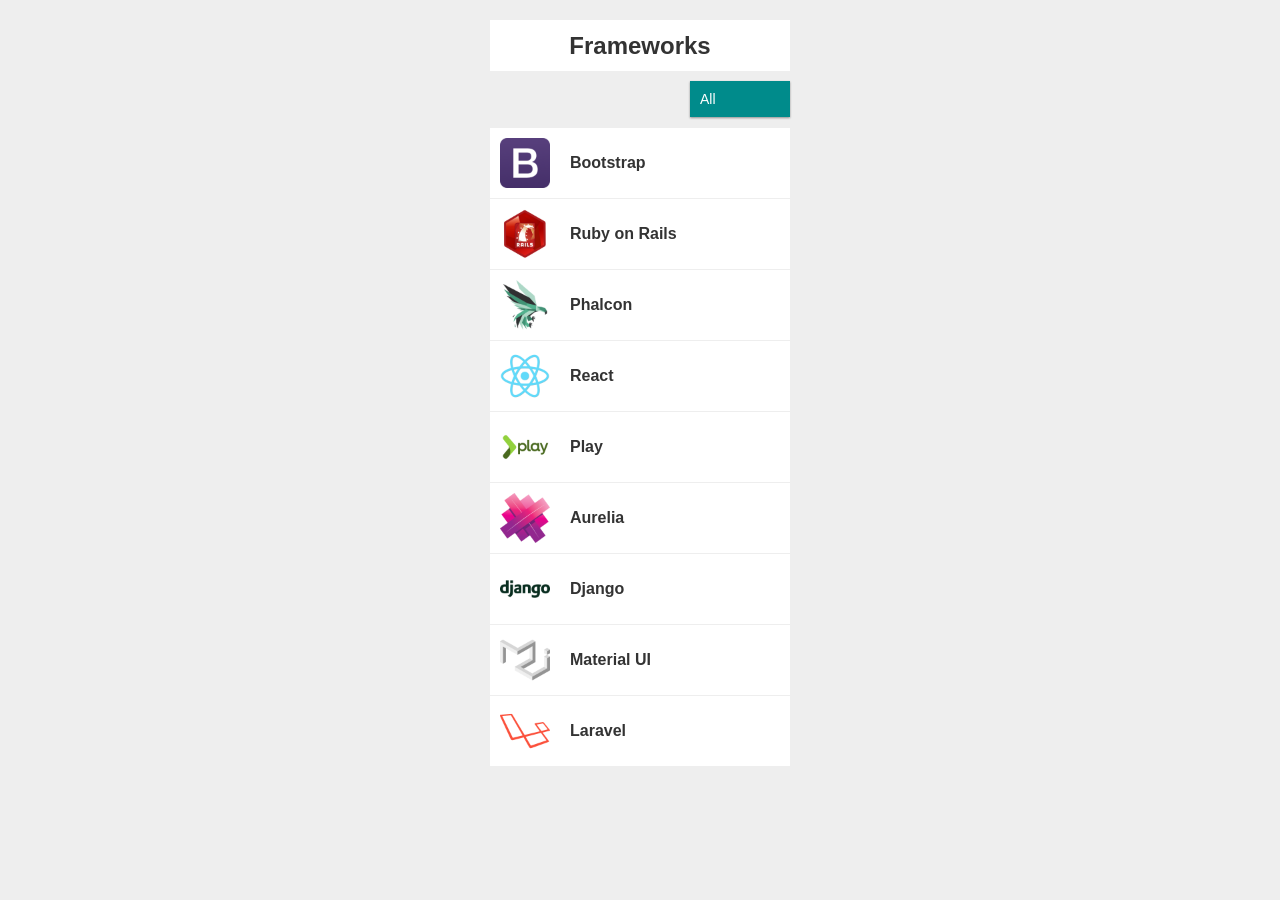
<file: OneDrive/デスクトップ/jQuery/jquery_curriculum_new-master/work/fifth/index.html>
<!doctype html>
<html>
  <head>
    <meta charset="UTF-8">
    <meta name="viewport" content="width=device-width, initial-scale=1.0, maximum-scale=1.0, user-scalable=no">
    <meta name="format-detection" content="telephone=no">
    <title>jQuery</title>
    <link rel="stylesheet" href="../../common/css/reset.css">
    <link rel="stylesheet" href="../../common/css/base.css">
    <link rel="stylesheet" href="./css/style.css">
  </head>
  <body>
    <div class="wrapper">
      <div class="contents">
        <p class="title">Frameworks</p>
        <div class="select-wrapper">
          <select class="select">
            <option value="all">All</option>
            <option value="css">CSS</option>
            <option value="javascript">JavaScript</option>
            <option value="php">PHP</option>
            <option value="ruby">Ruby</option>
            <option value="python">Python</option>
            <option value="scala">Scala</option>
          </select>
        </div>
        <ul class="list">
          <li data-category-type="css">
            <a href="http://getbootstrap.com/" class="article">
              <i class="article-icon is-bootstrap"></i>
              <p class="article-name">Bootstrap</p>
            </a>
          </li>
          <li data-category-type="ruby">
            <a href="http://rubyonrails.org/" class="article">
              <i class="article-icon is-ruby-on-rails"></i>
              <p class="article-name">Ruby on Rails</p>
            </a>
          </li>
          <li data-category-type="php">
            <a href="https://phalconphp.com/ja/" class="article">
              <i class="article-icon is-phalcon"></i>
              <p class="article-name">Phalcon</p>
            </a>
          </li>
          <li data-category-type="javascript">
            <a href="https://facebook.github.io/react/" class="article">
              <i class="article-icon is-react"></i>
              <p class="article-name">React</p>
            </a>
          </li>
          <li data-category-type="scala">
            <a href="https://www.playframework.com/" class="article">
              <i class="article-icon is-play"></i>
              <p class="article-name">Play</p>
            </a>
          </li>
          <li data-category-type="javascript">
            <a href="http://aurelia.io/" class="article">
              <i class="article-icon is-aurelia"></i>
              <p class="article-name">Aurelia</p>
            </a>
          </li>
          <li data-category-type="python">
            <a href="http://djangoproject.jp/" class="article">
              <i class="article-icon is-django"></i>
              <p class="article-name">Django</p>
            </a>
          </li>
          <li data-category-type="css">
            <a href="http://www.material-ui.com/#/" class="article">
              <i class="article-icon is-material-ui"></i>
              <p class="article-name">Material UI</p>
            </a>
          </li>
          <li data-category-type="php">
            <a href="https://laravel.com/" class="article">
              <i class="article-icon is-laravel"></i>
              <p class="article-name">Laravel</p>
            </a>
          </li>
        </ul>
      </div>
    </div>
    <script src="../../common/js/jquery.js"></script>
    <script>
      // 今回やるのはフィルタリング機能です。
      $(function() {
        $('.select').change(function() {
          var selected = $(this).val();
            if (selected === 'all') {
              $('li').show();
              return;
            };
          $('li').each(function(index, element) {
            if (selected === $(element).data('category-type')) {
              $(element).show();
            } else {
              $(element).hide();
            }
          });
        });
      // selectボックスをクリックして言語を選び、その言語と関係のあるリストだけが表示されるプログラムです。
      // [処理の流れ]
      // ・セレクトボックスをクリックする。
      // ・セレクトボックスのvalueとliのdata-category-typeが一致しているものをだけ表示させる。
      // ・Allを選択した場合のみ全てのliを表示させる。
      // ・処理は関数化し、クリックしたら用意した関数を呼び出すようにしてください。
      // [使うメソッド]
      // .show() 要素を表示させる
      // .hide() 要素を隠す
      // .val() 要素のvalueを取得
      // .data('') DOM要素にあるdata-~を取得できる
      // .change() セレクトボックスの値の変更をキャッチする関数
      // $().each(function(index, element){}) DOM要素を1つずつループ処理をする。
      // eachには引数を二つ持たせることができ、第一引数はDOM要素のインデックス番号、第二引数ではDOM要素自体が取得できます
      });
    </script>
  </body>
</html>
</file>
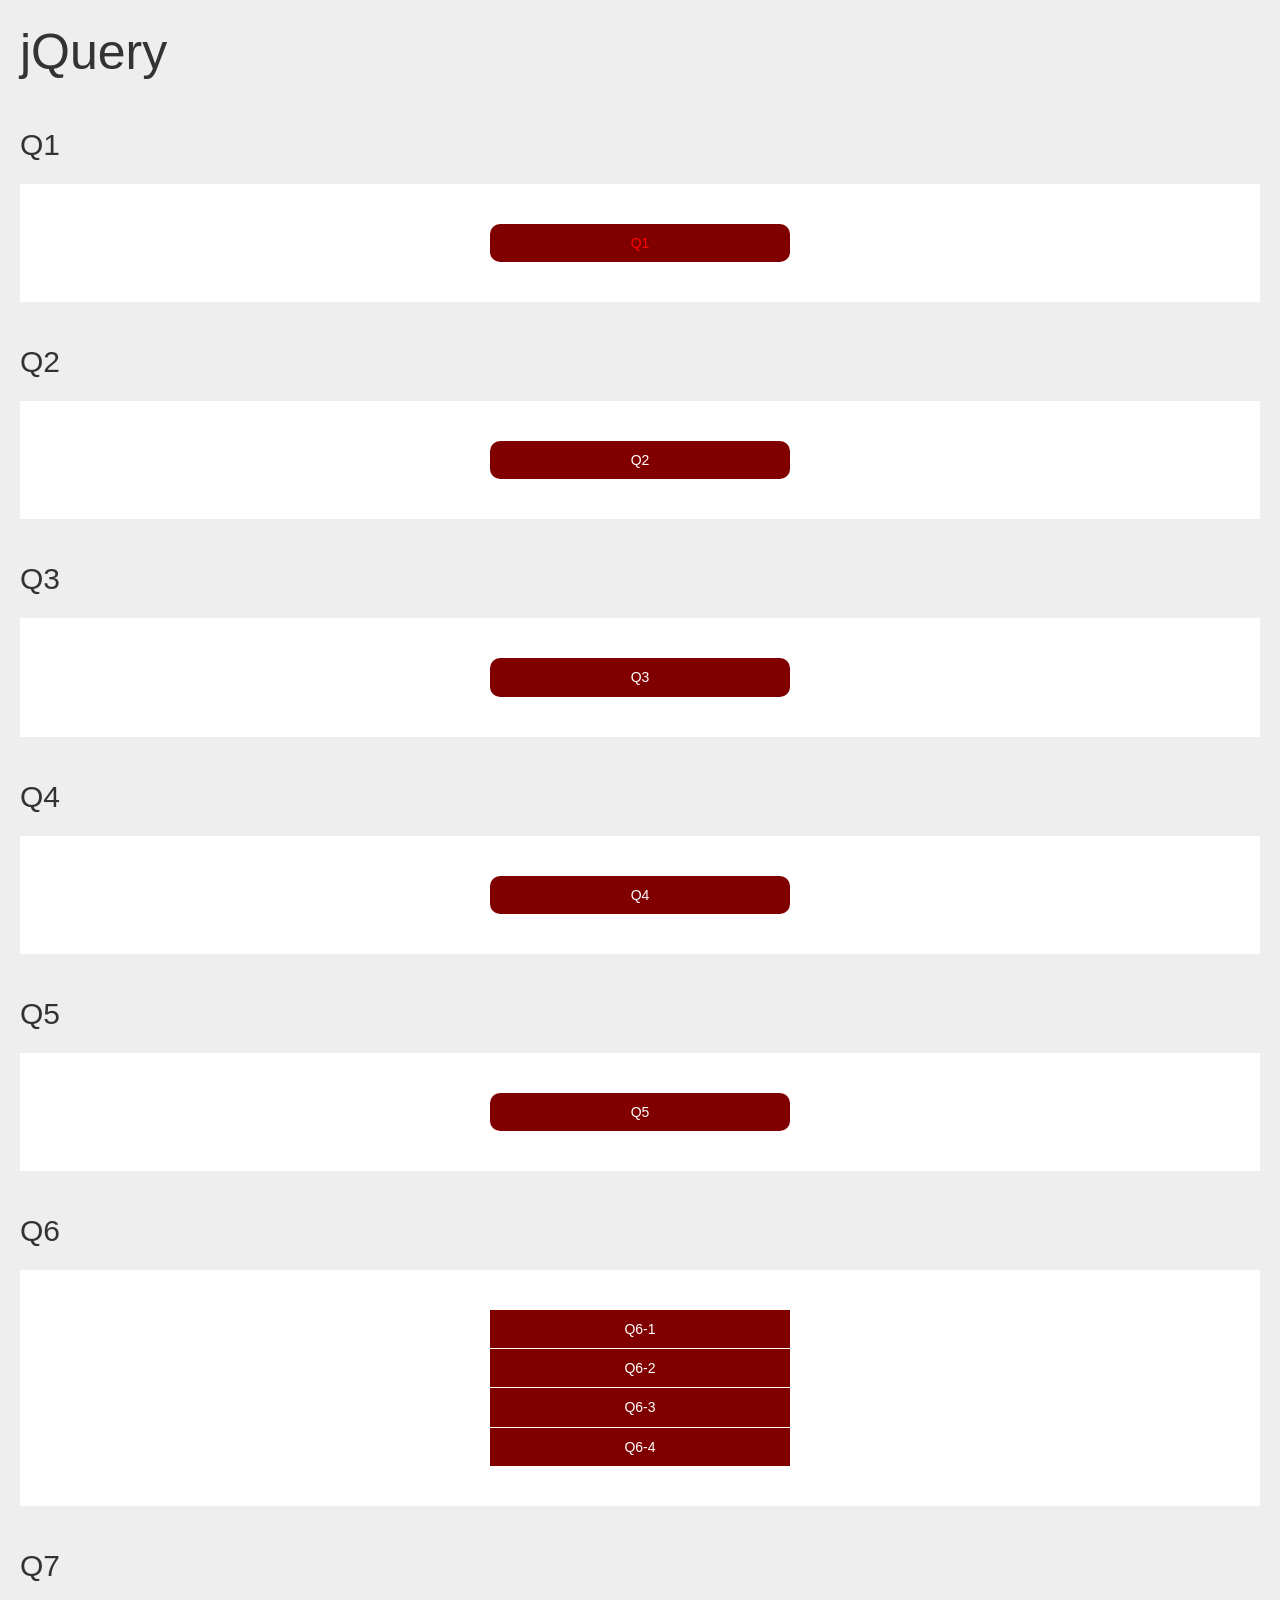
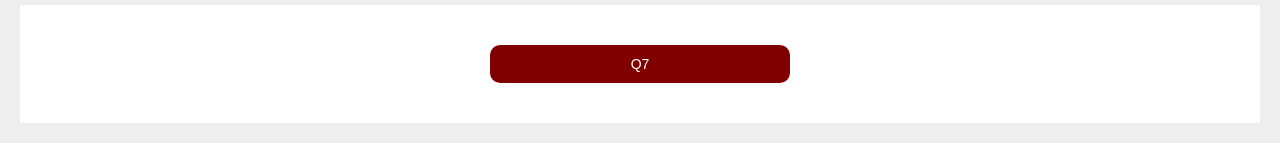
<file: OneDrive/デスクトップ/jQuery/jquery_curriculum_new-master/work/first/index.html>
<!doctype html>
<html>
<head>
<meta charset="UTF-8">
<meta name="viewport" content="width=device-width, initial-scale=1.0, maximum-scale=1.0, user-scalable=no">
<meta name="format-detection" content="telephone=no">
<title>jQuery</title>
<link rel="stylesheet" href="../../common/css/reset.css">
<link rel="stylesheet" href="../../common/css/base.css">
<link rel="stylesheet" href="./css/style.css">
</head>
<body>
<div class="wrapper">
  <h1 class="title">jQuery</h1>
  <h2 class="sub-title">Q1</h2>
  <div class="question">
    <div class="btn" id="q1">Q1</div>
  </div>
  <h2 class="sub-title">Q2</h2>
  <div class="question">
    <div class="btn" id="q2">Q2</div>
  </div>
  <h2 class="sub-title">Q3</h2>
  <div class="question">
    <div class="btn" id="q3">Q3</div>
  </div>
  <h2 class="sub-title">Q4</h2>
  <div class="question">
    <div class="btn" id="q4">Q4</div>
  </div>
  <h2 class="sub-title">Q5</h2>
  <div class="question">
    <div class="btn" id="q5">Q5</div>
  </div>
  <h2 class="sub-title">Q6</h2>
  <div class="question">
    <ul class="list" id="q6">
      <li>Q6-1</li>
      <li>Q6-2</li>
      <li>Q6-3</li>
      <li>Q6-4</li>
    </ul>
  </div>
  <h2 class="sub-title">Q7</h2>
  <div class="question">
    <div class="btn" id="q7" data-text="jQuery">Q7</div>
  </div>
</div>
<script src="../../common/js/jquery.js"></script>
<script>
  $(function() {
// 第1問  id='q1'の要素の文字色を赤色にせよ。
    // $('#q1').css('color', 'red');
// 第2問  id='q2'の要素をクリックしたら背景色をピンクにせよ。
    $('#q2').click(function() {
      $(this).css('background-color', 'pink');
    });
// 第3問  id='q3'の要素をクリックしたらこの要素の前後とこの要素内の前後にテキストを挿入せよ。
    $('#q3').click(function() {
      $(this).prepend('DOMの中の前')
             .append('DOMの中の後')
             .before('DOMの中の前')
             .after('DOMの中の後');
    });
// 第4問  id='q4'の要素をクリックしたらこの要素にlargeというクラスを付与せよ。
    $('#q4').click(function() {
      $(this).addClass('small');
      // $(this).addClass('large');
    });
// 第5問  id='q5'の要素をクリックしたらこの要素を2秒かけてmargin-topとmargin-leftを100pxの位置に移動させよ。
    $('#q5').click(function() {
      $(this).animate({
        'marginLeft':100,
        'marginTop':100
      }, 2000);
    });
// 第6問  id='q6'の子要素をクリックしたら、その要素のインデックス（何番目か）をconsole.log()とalert()を用いて表示させよ。
    $('#q6').find('li').click(function() {
      var targetNum = $(this).index();
      console.log(targetNum);
      alert(targetNum);
    });
// 第7問  id='q7'の要素をクリックしたらこの要素に設定してあるdata属性をconsoleに表示せよ。
    $('#q7').click(function() {
      var text = $(this).data('text');
      console.log(text);
    });
  });
</script>
</body>
</html>
</file>
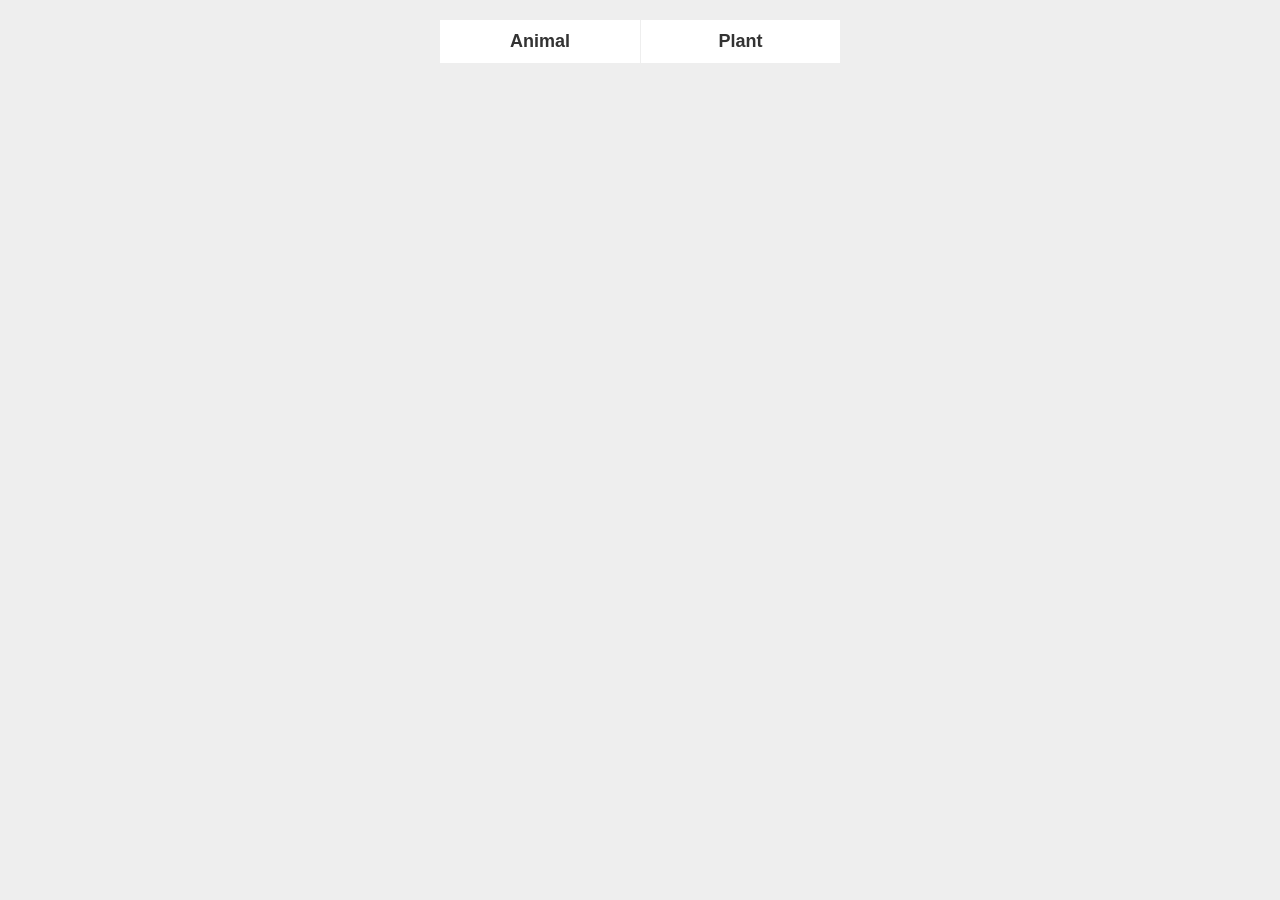
<file: OneDrive/デスクトップ/jQuery/jquery_curriculum_new-master/work/fourth/index.html>
<!doctype html>
<html>
  <head>
    <meta charset="UTF-8">
    <meta name="viewport" content="width=device-width, initial-scale=1.0, maximum-scale=1.0, user-scalable=no">
    <meta name="format-detection" content="telephone=no">
    <title>jQuery</title>
    <link rel="stylesheet" href="../../common/css/reset.css">
    <link rel="stylesheet" href="../../common/css/base.css">
    <link rel="stylesheet" href="./css/style.css">
  </head>
  <body>
    <div class="wrapper">
      <ul class="menu__list clearfix">
        <li>
          <p class="menu__list__title">Animal</p>
          <ul class="menu__list__childList" style="display: none;">
            <li>
              <p class="menu__list__childList__title">Lion</p>
            </li>
            <li>
              <p class="menu__list__childList__title">Zebra</p>
            </li>
            <li>
              <p class="menu__list__childList__title">Elephant</p>
            </li>
            <li>
              <p class="menu__list__childList__title">Rhino</p>
            </li>
          </ul>
        </li>
        <li>
          <p class="menu__list__title">Plant</p>
          <ul class="menu__list__childList" style="display: none;">
            <li>
              <p class="menu__list__childList__title">Cedar</p>
            </li>
            <li>
              <p class="menu__list__childList__title">Olive</p>
            </li>
            <li>
              <p class="menu__list__childList__title">Aloe</p>
            </li>
          </ul>
        </li>
      </ul>
    </div>
    <script src="../../common/js/jquery.js"></script>
    <script>
      $(function() {
        $('.menu__list li').hover(
          function() {
            $(this).children('ul').stop(true, true).slideDown(300);
          },
          function() {
            $(this).children('ul').stop(true, true).slideUp(300);
          }
        );
      // 今回やるのはドロップメニューです。
      // メニューをhoverすると隠れている中のメニューが表示され、メニューから離れると中のメニューが非表示されるプログラムです。
      // 処理は関数化し、hoverしたら用意した関数を呼び出すようにしてください。
      // [使用するメソッド]
      // .hover(関数, 関数) 要素の上にマウスカーソルが乗ると第1引数の関数を実行し、マウスカーソルから離れると第2引数の関数を実行します。
      // .slideDown() 要素がスライドしながら表示されます。
      // .slideUp() 要素がスライドしながら非表示されます。
      // .children() 要素の子要素を取得します。
      // .stop() 現在動作中のアニメーション処理を全て中止します。
      // [確認してほしい挙動]
      // ・ホバー時にリストがスライドしながら表示されること
      // ・連続で何回もホバーした時、手を止めているのにリストがスライドし続けないか
      // ・出てきたリストの上にホバーできるか
      // ※必ずレビュー前に上記挙動が問題ないか確認すること
      });
    </script>
  </body>
</html>
</file>
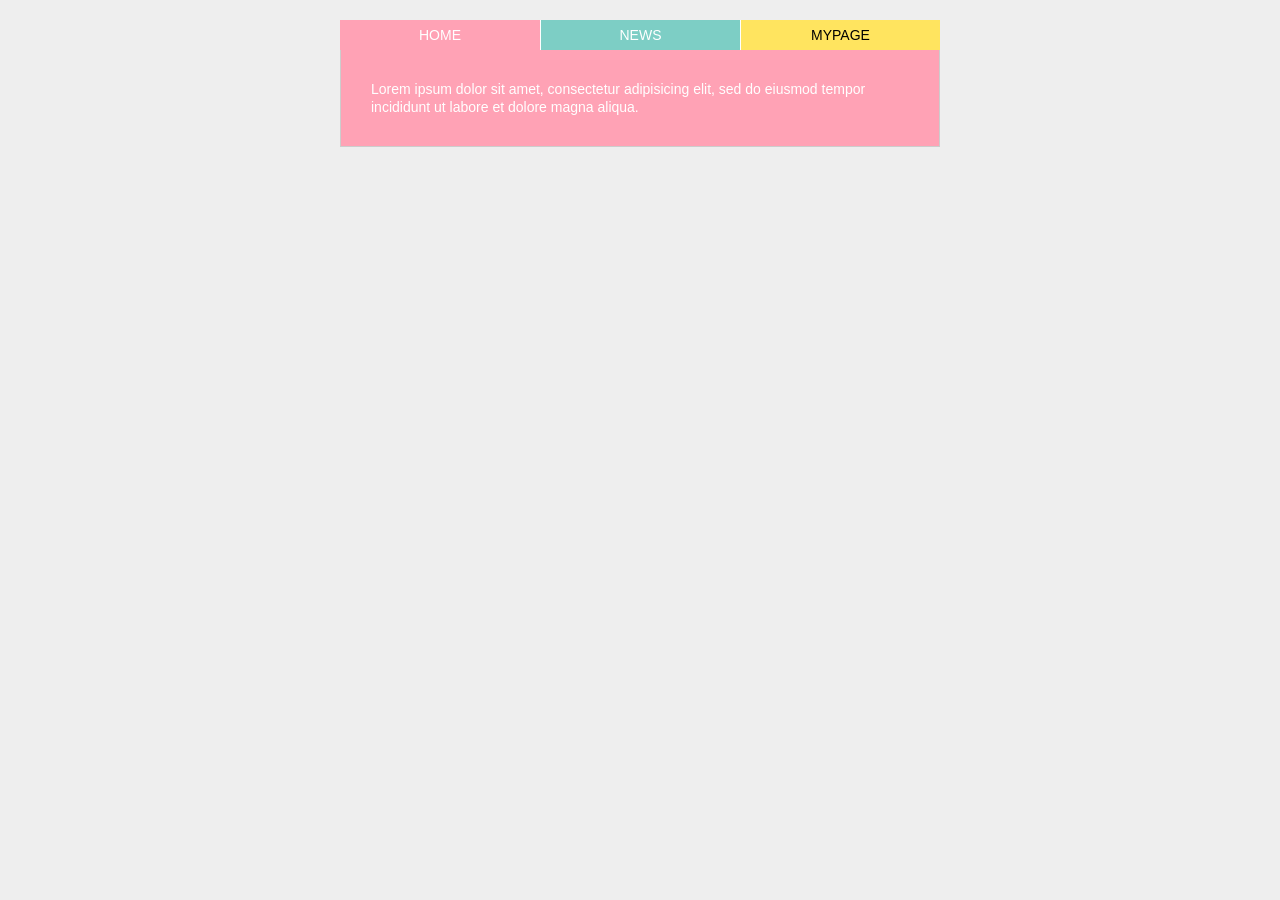
<file: OneDrive/デスクトップ/jQuery/jquery_curriculum_new-master/work/third/index.html>
<!doctype html>
<html>
  <head>
    <meta charset="UTF-8">
    <meta name="viewport" content="width=device-width, initial-scale=1.0, maximum-scale=1.0, user-scalable=no">
    <meta name="format-detection" content="telephone=no">
    <title>jQuery</title>
    <link rel="stylesheet" href="../../common/css/reset.css">
    <link rel="stylesheet" href="../../common/css/base.css">
    <link rel="stylesheet" href="./css/style.css">
  </head>
  <body>
    <div class="wrapper">
      <ul class="nav clearfix">
        <li class="is-pink">HOME</li>
        <li class="is-green">NEWS</li>
        <li class="is-yellow">MYPAGE</li>
      </ul>
      <ul class="contents">
        <li class="is-pink">Lorem ipsum dolor sit amet, consectetur adipisicing elit, sed do eiusmod tempor incididunt ut labore et dolore magna aliqua.</li>
        <li class="is-green is-hidden">Ut enim ad minim veniam, quis nostrud exercitation ullamco laboris nisi ut aliquip ex ea commodo consequat. Duis aute irure dolor in reprehenderit in voluptate velit esse cillum dolore eu fugiat nulla pariatur.</li>
        <li class="is-yellow is-hidden">Excepteur sint occaecat cupidatat non proident, sunt in culpa qui officia deserunt mollit anim id est laborum.</li>
      </ul>
    </div>
    <script src="../../common/js/jquery.js"></script>
    <script>
      $(function() {
      // 今回やるのはタブメニューです。
      // navの小要素であるliをクリックして、contents内の小要素であるli要素を表示させる。
        $('.nav li').click(function() {
          const num = $(this).index();
          $('.contents li').addClass('is-hidden');
          $('.contents li').eq(num).removeClass('is-hidden');
        })
      // .index() 要素のindexを取得します。
      // .eq() 引数に応じたindexの要素を指定します。
      // .addClass() クラスを追加します。
      // .removeClass() クラスを削除します。
    });
    </script>
  </body>
</html>
</file>
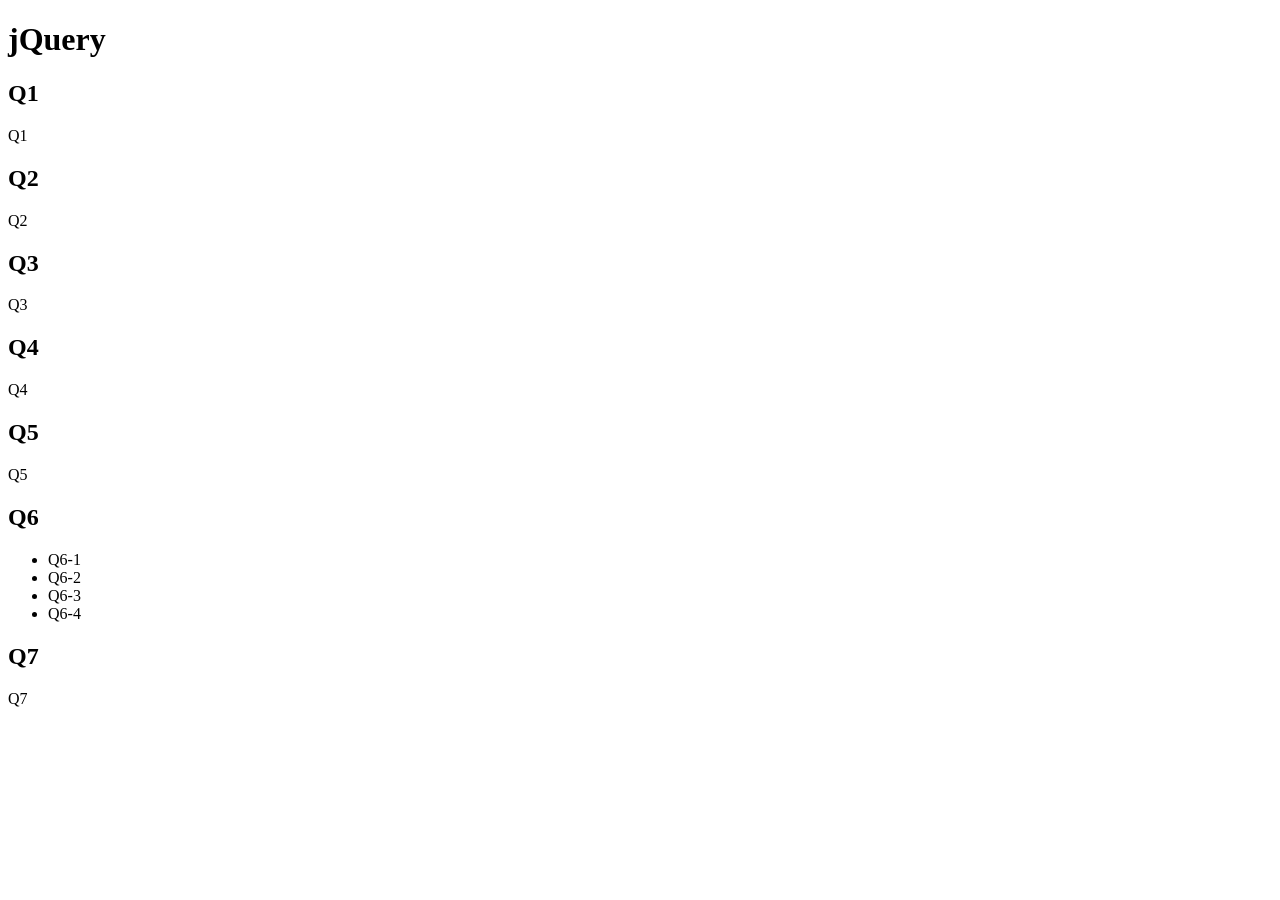
<file: OneDrive/デスクトップ/jQuery/jquery_curriculum_new-master/work/first/answer/index.html>
<!doctype html>
<html>
  <head>
    <meta charset="UTF-8">
    <meta name="viewport" content="width=device-width, initial-scale=1.0, maximum-scale=1.0, user-scalable=no">
    <meta name="format-detection" content="telephone=no">
    <title>jQuery</title>
    <link rel="stylesheet" href="http://gizumo-education.github.io/sample/javascript-lesson/jquery-curriculum/common/css/reset.css">
    <link rel="stylesheet" href="http://gizumo-education.github.io/sample/javascript-lesson/jquery-curriculum/common/css/base.css">
    <link rel="stylesheet" href="http://gizumo-education.github.io/sample/javascript-lesson/jquery-curriculum/answer/first//css/style.css">
  </head>
  <body>
    <div class="wrapper">
      <h1 class="title">jQuery</h1>
      <h2 class="sub-title">Q1</h2>
      <div class="question">
        <div class="btn" id="q1">Q1</div>
      </div>
      <h2 class="sub-title">Q2</h2>
      <div class="question">
        <div class="btn" id="q2">Q2</div>
      </div>
      <h2 class="sub-title">Q3</h2>
      <div class="question">
        <div class="btn" id="q3">Q3</div>
      </div>
      <h2 class="sub-title">Q4</h2>
      <div class="question">
        <div class="btn" id="q4">Q4</div>
      </div>
      <h2 class="sub-title">Q5</h2>
      <div class="question">
        <div class="btn" id="q5">Q5</div>
      </div>
      <h2 class="sub-title">Q6</h2>
      <div class="question">
        <ul class="list" id="q6">
          <li>Q6-1</li>
          <li>Q6-2</li>
          <li>Q6-3</li>
          <li>Q6-4</li>
        </ul>
      </div>
      <h2 class="sub-title">Q7</h2>
      <div class="question">
        <div class="btn" id="q7" data-text="jQuery">Q7</div>
      </div>
    </div>
    <script src="http://gizumo-education.github.io/sample/javascript-lesson/jquery-curriculum/common/js/jquery.js"></script>
    <script>
      $(function() {
        // $(function() { });　DOMが準備されてからjQueryを実行するready構文の省略形になります。
        // jQueryを書くときはこの中に実際の処理を書くことになる。詳しくはこちら( http://www.jquerystudy.info/tutorial/01/06.html )
        $('#q1').css('color', 'red');
        // ちゃんと処理が実行されていれば<div id='q1'>q1</div>の文字色が赤色になっているはず。
        // $('#q1')　jQueryの効果を効かせたいDOMを$('')でくくる。
        // $('#q1')　この中の#q1の部分を「セレクタ」と呼ぶ。
        // idの場合は#,classの場合は.をつける。cssと一緒。
        // .css('color', 'red')　対象となっているDOMのcolorをredに変える。（今回はcolorだがcssで出来ることは全て出来る。）
        // このように.〇〇()と書くものを「メソッド」と呼ぶ。
        $('#q2').click(function() {
          $(this).css('background-color', 'pink');
        });
        // <div class="btn" id="q2">q2</div>をクリックした後に背景色が変わるはず。
        // .click();　clickメソッドは()の中に関数を書くと指定した要素をクリックした後にその関数を実行するという処理をやってくれる。関数とは何だという方はjavascript-lessonの前の項にもどりましょう。
        // $(this)　これは超簡単に書くと、この記述の前に指定されたDOMを指定する。この場合クリックした要素である$('#q2')のこと。
        $('#q3').click(function() {
          $(this).prepend('DOMの中の前')
                 .append('DOMの中の後')
                 .before('DOMの前')
                 .after('DOMの後');
        });
        // クリックすればわかるはず。DOMの挿入位置をよく確認して下さい。
        // なんだこの書き方はと思った人は「jQuery メソッドチェイン」でググってください。
        $('#q4').click(function() {
          $(this).addClass('large');
        });
        // addClass()　対象のDOMにクラスを追加するメソッドです。（引数のクラスに.をつけないので注意）
        // 現場だとcss()よりもこちらを使うことの方が多い。なぜならば、css()よりもjavascript側の記述量が少なく、使い回しが効くためである。
        $('#q5').click(function() {
          $(this).animate({
            'marginLeft': 100,
            'marginTop': 100
          }, 2000);
        });
        // animateメソッドはcssのプロパティを一定時間かけて変更するメソッドである。
        // 'marginLeft': 100,
        // 'marginTop': 100
        // この部分でプロパティを定義し、コロンの後に値を書く。そしてカンマの後にミリ秒を書き、そのアニメーション全体の時間を決める。
        // CSSの名前の書き方が若干違ってることに注意してください。animateメソッドはキャメルケースになります。
        // 実はこのanimateメソッドはよーく見ると引数を2つ持つメソッドなのです。
        // .animate({〜}, 2000);　さっきも言ったように引数には関数や値を渡すことも出来るし、「{}」オブジェクトを渡すことも出来ます。
        // オブジェクトは難しいので今は説明しませんが、「引数2つとること出来るんだー、ふーん」ぐらいに考えておいて下さい。（ちなみに関数を作る際に引数は何個でも作れます。）
        $('#q6').find('li').click(function() {
          var targetNum = $(this).index();
          console.log(targetNum);
          alert(targetNum);
        });
        // #q7内のli要素をクリックした際にその要素が何番目の要素かアラートとコンソールで教えてくれるはずです。
        // find()　findメソッドは指定されたDOM要素から引数に渡された要素を（ここではli）を取ってくるメソッドです。
        // index()　はその要素が何番目の要素か教えてくれるメソッドです。慣れないと理解しづらいのですが、最初の要素をクリックすると0という値が返ってきますが、それは正常な挙動です。
        // var 〜　変数を定義する宣言です。ここでは$(this).index()で取得した値をtargetNumという変数に代入しています。この後にalertやconsole.logで使用するため、変数化しておくと値を使い回し出来るので非常に良い。
        // console.log()　chrome developer toolのconsoleのタブに引数の値が出力されます。非常に重要です。
        // alert() 引数の値をアラートとして表示します。これまた非常に重要です。
        $('#q7').click(function() {
          var text = $(this).data('text');
          console.log(text);
        });
        // data() その要素のdata属性を取得もしくはセットするメソッド。
        // DOMを見てもらうと data-text='jQuery' といった記述がある。これはDOMに特殊な値を設定する方法で、jQueryを使うことによって簡単に取得出来るのである。
        // 取得方法は data('text')で取得することが出来る（今回の場合）。HTMLのdata-〇〇="hoge"はjQueryのdata('〇〇')でhogeが取得できる
        // また上には書いていないが、$('DOM').data('hoge', 'fuga')といった風に書くことによって、DOMのdata-hoge属性にfugaをセットすることが出来る。
        // html的に書けば<div data-hoge='fuga'></div>です。
      });
    </script>
  </body>
</html>
</file>
<file: OneDrive/デスクトップ/jQuery/jquery_curriculum_new-master/common/css/base.css>
*,
*:before,
*:after {
  -webkit-box-sizing: border-box;
  box-sizing: border-box;
}
html {
  min-height: 100%;
  -webkit-text-size-adjust: 100%;
}
body {
  position: relative;
  min-height: 100%;
  background-color: #eee;
  color: #333;
  font-size: 14px;
  line-height: 1.3;
  word-wrap: break-word;
  font-family: YuGothic, '游ゴシック', 'Hiragino Kaku Gothic ProN', Meiryo, sans-serif;
}
a {
  color: inherit;
  text-decoration: none;
}
img {
  vertical-align: middle;
  -webkit-touch-callout: none;
}
ol, ul, li { list-style: none; }
span, i { display: inline-block; }
input, textarea, button {
  margin: 0;
  padding: 0;
  outline: none;
  border: none;
  background-color: inherit;
  color: inherit;
  -webkit-appearance: none;
}
input:-webkit-autofill, textarea:-webkit-autofill {
  -webkit-box-shadow: 0 0 0px 1000px white inset;
}
</file>
<file: OneDrive/デスクトップ/jQuery/jquery_curriculum_new-master/work/fifth/css/style.css>
.clearfix:after {
  display: block;
  clear: both;
  content: '';
}
.wrapper {
  padding: 20px;
}
.contents {
  margin: 0 auto;
  width: 300px;
}
.title {
  padding: 10px;
  font-size: 24px;
  font-weight: bold;
  text-align: center;
  background-color: #fff;
}
.select-wrapper {
  margin: 10px 0;
  text-align: right;
}
.select {
  padding: 10px;
  width: 100px;
  font-size: 14px;
  color: #fff;
  border: none;
  border-radius: 0;
  background-color: darkcyan;
  box-shadow: 0 1px 2px rgba(0, 0, 0, .4);
  cursor: pointer;
  -webkit-appearance: none;
}
.list > li {
  border-top: 1px #eee solid;
}
.article {
  position: relative;
  display: table;
  padding: 10px;
  width: 100%;
  background-color: #fff;
  table-layout: fixed;
}
.article-icon {
  display: table-cell;
  width: 50px;
  height: 50px;
  background-size: cover;
}
.article-icon.is-bootstrap { background-image: url(../img/bootstrap.png); }
.article-icon.is-material-ui { background-image: url(../img/material-ui.png); }
.article-icon.is-react { background-image: url(../img/react.png); }
.article-icon.is-aurelia { background-image: url(../img/aurelia.png); }
.article-icon.is-ruby-on-rails { background-image: url(../img/ruby-on-rails.png); }
.article-icon.is-laravel { background-image: url(../img/laravel.png); }
.article-icon.is-phalcon { background-image: url(../img/phalcon.png); }
.article-icon.is-django { background-image: url(../img/django.png); }
.article-icon.is-play { background-image: url(../img/play.png); }
.article-name {
  display: table-cell;
  padding-left: 20px;
  width: 100%;
  font-size: 16px;
  font-weight: bold;
  vertical-align: middle;
}
</file>
<file: OneDrive/デスクトップ/jQuery/jquery_curriculum_new-master/work/first/css/style.css>
.clearfix:after {
  display: block;
  clear: both;
  content: '';
}
.wrapper {
  padding: 20px;
}
.title {
  font-size: 50px;
}
.sub-title {
  margin: 40px 0 20px;
  font-size: 30px;
}
.question {
  padding: 40px 20px;
  text-align: center;
  background-color: #fff;
}
.btn {
  display: inline-block;
  padding: 10px;
  width: 300px;
  text-align: center;
  color: #fff;
  border-radius: 10px;
  background-color: maroon;
  box-sizing: border-box;
  cursor: pointer;
}
.btn + .btn {
  margin-top: 20px;
}
.list {
  margin: 0 auto;
  width: 300px;
}
.list + .list {
  margin-top: 40px;
}
.list > li {
  padding: 10px;
  color: #fff;
  text-align: center;
  border-top: 1px #fff solid;
  background-color: maroon;
  box-sizing: border-box;
  cursor: pointer;
}
.list > li:first-child {
  border-top: none;
}
.large {
  font-size:30px;
}
.small {
  font-size: 1px;
}

#q1 {
  color: red;
}
</file>
<file: OneDrive/デスクトップ/jQuery/jquery_curriculum_new-master/work/fourth/css/style.css>
.clearfix:after {
  display: block;
  clear: both;
  content: '';
}
.wrapper {
  padding: 20px;
}
.menu__list {
  margin: 0 auto;
  width: 400px;
}
.menu__list > li {
  float: left;
  width: 50%;
  border-left: 1px #eee solid;
}
.menu__list > li:first-child {
  border-left: none;
}
.menu__list__title {
  padding: 10px;
  font-size: 18px;
  text-align: center;
  font-weight: bold;
  background-color: #fff;
  cursor: pointer;
}
.menu__list__childList > li {
  border-top: 1px #eee solid;
}
.menu__list__childList__title {
  padding: 10px;
  font-size: 14px;
  background-color: #fff;
  cursor: pointer;
}
</file>
<file: OneDrive/デスクトップ/jQuery/jquery_curriculum_new-master/work/third/css/style.css>
.clearfix:after {
  display: block;
  clear: both;
  content: '';
}
.wrapper {
  padding: 20px;
}
.nav {
  margin: 0 auto;
  width: 100%;
  max-width: 600px;
}
.nav > li {
  float: left;
  width: 33.333%;
  font-size: 14px;
  line-height: 30px;
  color: #fff;
  text-align: center;
  border-left: 1px #fff solid;
  box-sizing: border-box;
  cursor: pointer;
}
.nav > li:first-child {
  border-left: none;
}
.nav > li:last-child {
  color: #000;
}
.is-hidden {
  display: none;
}
.contents {
  margin: 0 auto;
  width: 100%;
  max-width: 600px;
  border: 1px #ccc solid;
  border-top: none;
  background-color: #fff;
  box-sizing: border-box;
  color: #fff;
}
.contents > li {
  padding: 30px;
}
.contents > li:last-child {
  color: #333;
}
.is-pink {
  background-color: #ffa2b5;
}
.is-green {
  background-color: #7dcec5;
}
.is-yellow {
  background-color: #ffe45f;
}
</file>
